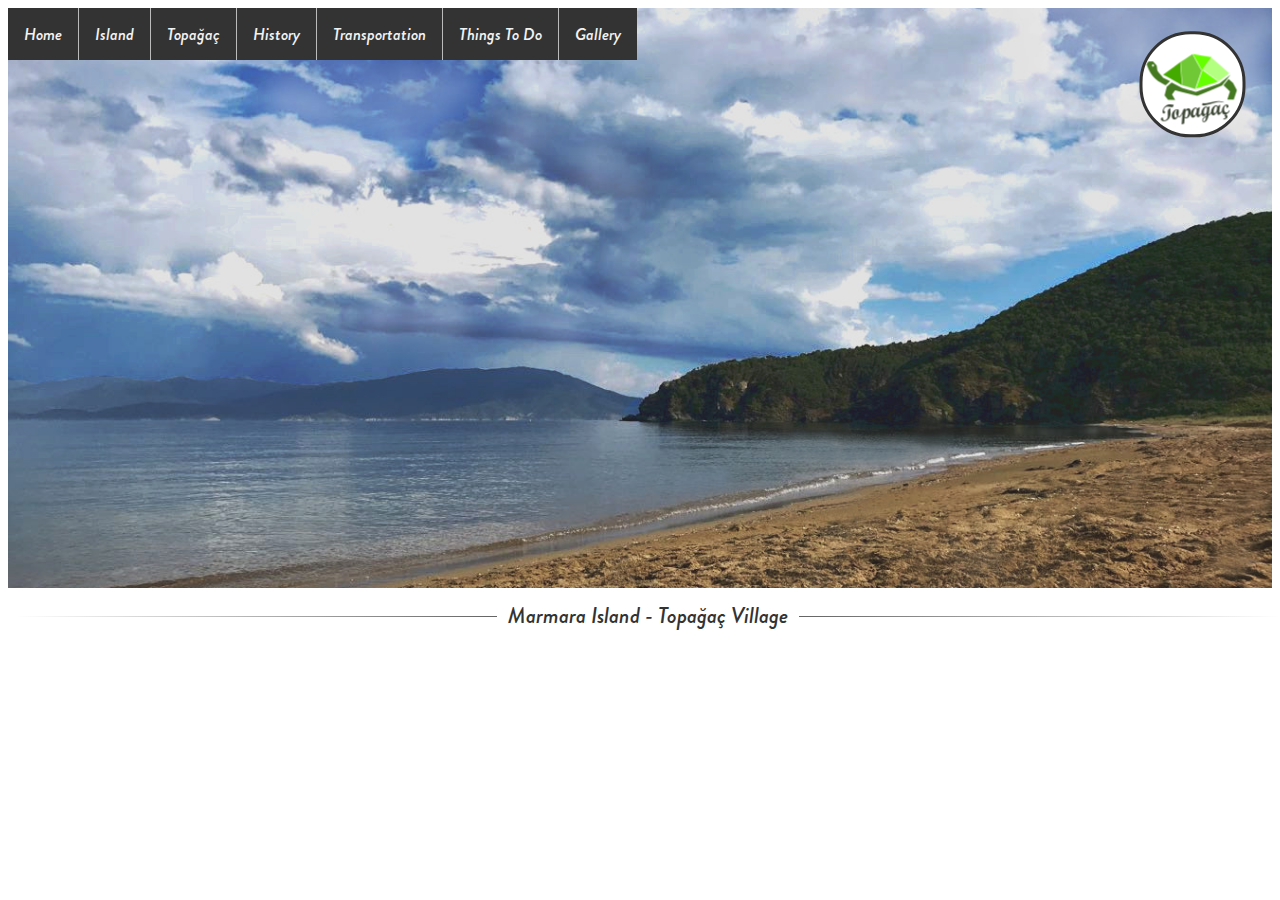
<file: index.html>
<!DOCTYPE html>
<html lang="en">
	<head>
		<link rel="stylesheet" href="css/styles.css" type="text/css">
		<meta charset="UTF-8">
		<title>Marmara Island-Topa&#287;a&#231; Village</title>
			<style>

			</style>
	</head>


	<body>
		<div class="big-image">
			<div class="container">
				<div id="navbar" class="topnav">
						
					<a href="#">Home</a>
					<a href="island.html">Island</a>
					<a href="village.html">Topa&#287;a&#231;</a>
					<a href="history.html">History</a>
					<a href="transportation.html">Transportation</a>
					<a href="things-to-do.html">Things To Do</a>
					<a href="gallery.html">Gallery</a>
				
						
				</div>
			</div>
			<img src="logo/logomedium.png" alt="logo" class="logo">
				
		</div>
		
		<div class="content1">
			<hr class="hr-text" data-content="Marmara Island - Topa&#287;a&#231; Village">
			
			
				
		</div>
		
				
	</body>
	
	

</html>
</file>
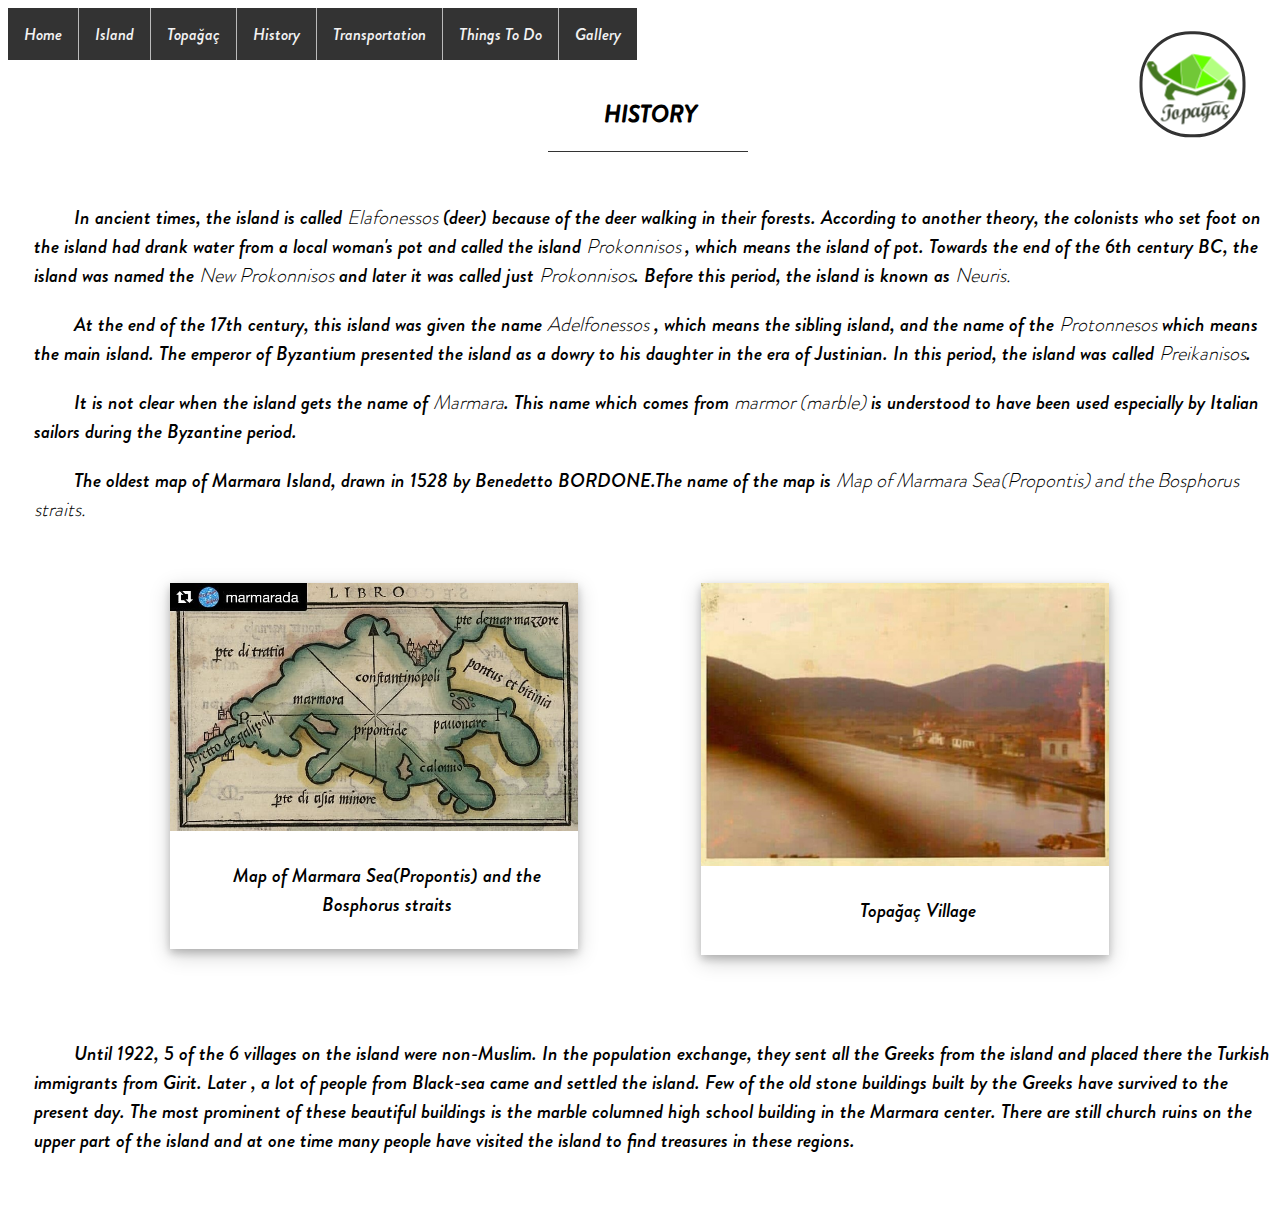
<file: history.html>
<!DOCTYPE html>
<html lang="en">
	<head>
		<link rel="stylesheet" href="css/styles.css" type="text/css">
		<meta charset="UTF-8">
		<title>Marmara Island-Topa&#287;a&#231; Village</title>
			<style>
				
			</style>
	</head>


	<body>	
		<div class="container">
			<div id="navbar" class="topnav">
						
				<a href="index.html">Home</a>
				<a href="island.html">Island</a>
				<a href="village.html">Topa&#287;a&#231;</a>
				<a href="history.html">History</a>
				<a href="transportation.html">Transportation</a>
				<a href="things-to-do.html">Things To Do</a>
				<a href="gallery.html">Gallery</a>
				
						
			</div>
			
		</div><img src="logo/logomedium.png" alt="logo" class="logo">
		<br>
		<div id="history">
			<br>
			<br>
			<h2 class="history">HISTORY</h2>
			<hr style="width:200px;">
			<br>
			<p><span></span>In ancient times, the island is called <em>Elafonessos</em> (deer) because of the deer walking in their forests. 
			According to another theory, the colonists who set foot on the island had drank water from a local woman's pot and 
			called the island <em>Prokonnisos </em>, which means the island of pot. Towards the end of the 6th century BC, the island was
			named the <em>New Prokonnisos</em> and later it was called just <em>Prokonnisos</em>. Before this period, the island is known as <em>Neuris.</em></p>											
														
			<p><span></span>At the end of the 17th century, this island was given the name <em>Adelfonessos</em> , which means the sibling 
			island, and the name of the <em>Protonnesos</em> which means the main island. The emperor of Byzantium presented the 
			island as a dowry to his daughter in the era of Justinian. In this period, the island was called <em>Preikanisos</em>.</p>	

			<p><span></span>It is not clear when the island gets the name of  <em>Marmara</em>. This name which comes from <em>marmor (marble)</em>
			is understood to have been used especially by Italian sailors during the Byzantine period.</p>
			<p><span></span>The oldest map of Marmara Island, drawn in 1528 by Benedetto BORDONE.The name of the map is <em>Map of Marmara Sea(Propontis) and the Bosphorus straits. </em> </p>
			<br>
				
				
			<ul>
				<li style="list-style-type:none;"><div class="a-row">
					<div class="column">
						<a href="images/oldmap.png" target="_blank"><img src="images/oldmap.png" alt="map" class="mera"></a>
						<div class="containee">
							<p>Map of Marmara Sea(Propontis) and the Bosphorus straits</p>
						</div>
					</div>
					<div class="column">
						<a href="images/oldphoto2.jpeg" target="_blank"><img src="images/oldphoto2.jpeg" alt="old photo" class="mera"></a>
						<div class="containee">
							<p>Topağaç Village </p>
						</div>
					</div>
						
				</div>
				</li>
			</ul>
				
							
				
			<br>
			<p><span></span>Until 1922, 5 of the 6 villages on the island were non-Muslim. In the population exchange, they sent all 
			the Greeks from the island and placed there the Turkish immigrants from Girit. Later , a lot of people from Black-sea came 
			and settled the island. Few of the old stone buildings built by the Greeks have survived to the present day. The most 
			prominent of these beautiful buildings is the marble columned high school building in the Marmara center. There are still 
			church ruins on the upper part of the island and at one time many people have visited the island to find treasures in these regions.</p>
			
		</div>
			<br>
			<br>
		<script>
			window.onscroll = function() {myFunction()};		// When the user scrolls the page, execute myFunction 

			var navbar = document.getElementById("navbar");		// Get the navbar
			var sticky = navbar.offsetTop;						// Get the offset position of the navbar

			// Add the sticky class to the navbar when you reach its scroll position. Remove "sticky" when you leave the scroll position
			function myFunction() {
				if (window.pageYOffset >= sticky) {
					navbar.classList.add("sticky")
				} else {
					navbar.classList.remove("sticky");
				}
			}
		</script>
	
	
	</body>
</html>
</file>
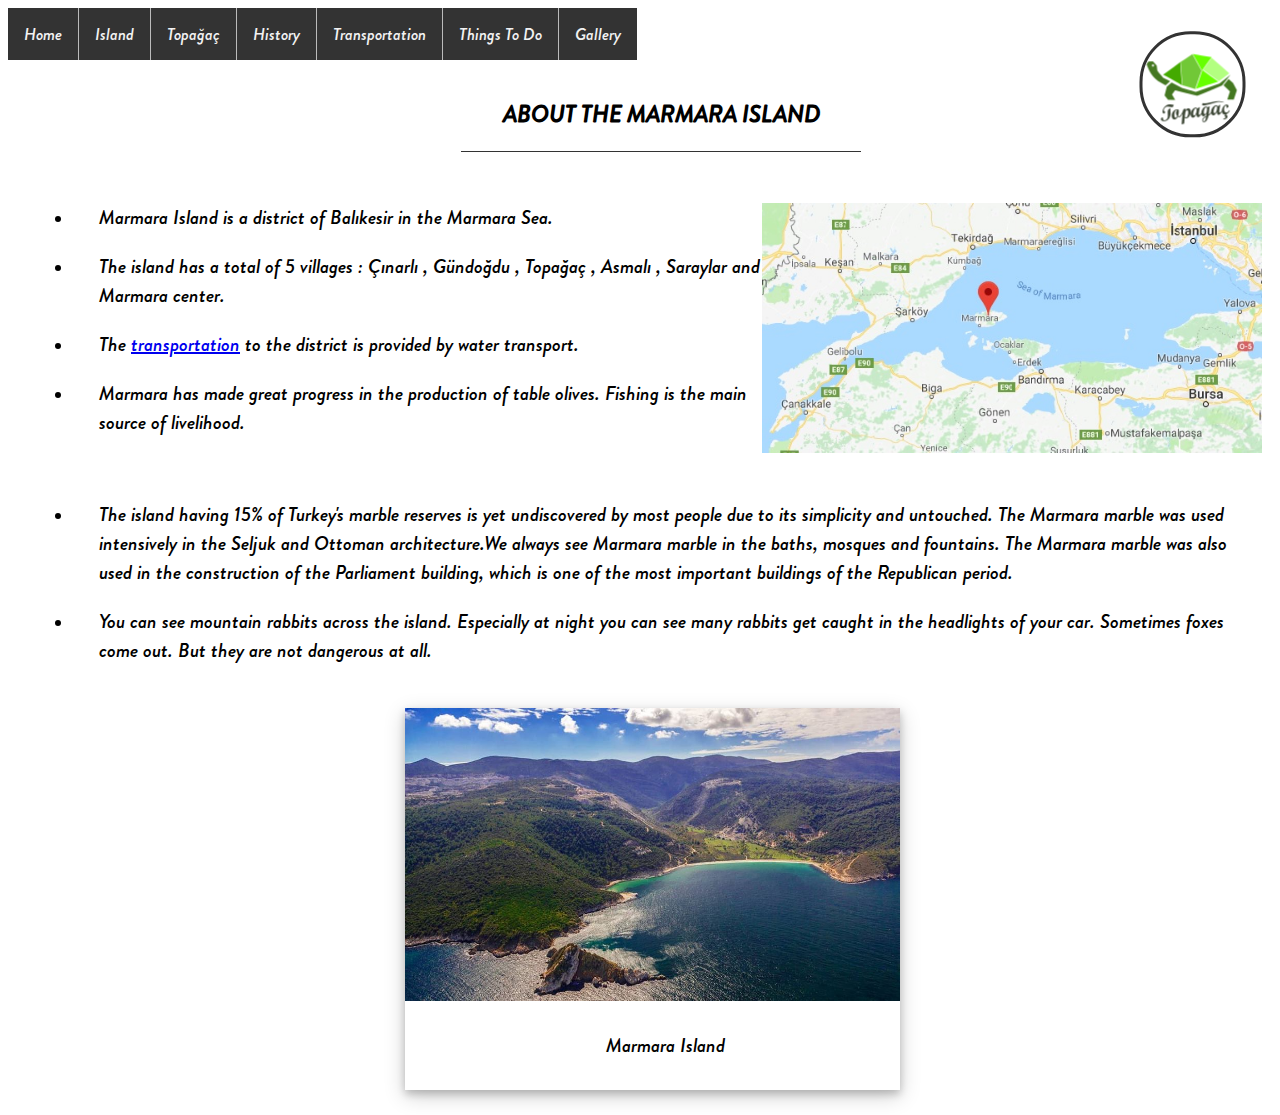
<file: island.html>
<!DOCTYPE html>
<html lang="en">
	<head>
		<link rel="stylesheet" href="css/styles.css" type="text/css">
		<meta charset="UTF-8">
		<title>Marmara Island-Topa&#287;a&#231; Village</title>
			<style>

			</style>
	</head>


	<body>
		<div class="container">
			<div id="navbar" class="topnav">
						
				<a href="index.html">Home</a>
				<a href="island.html">Island</a>
				<a href="village.html">Topağaç</a>
				<a href="history.html">History</a>
				<a href="transportation.html">Transportation</a>
				<a href="things-to-do.html">Things To Do</a>
				<a href="gallery.html">Gallery</a>
				
						
			</div>
		</div><img src="logo/logomedium.png" alt="logo" class="logo">
		<br>
		
		<div style="padding-left:25px;" id="island" class="about-the-island">
			<br>
			<br>
			<h2>ABOUT THE MARMARA ISLAND</h2>
			<hr style="width:400px;">
			<br>
			<a href="images/marmara-adası-nerede.png" target="_blank"><img style="text-align:center;float:right;padding-top:20px;height: auto; width: auto; max-width: 500px; max-height: 500px;padding-right:10px;" src="images/marmara-adası-nerede.png" alt="location of island"></a>
			<ul>
						
				<li><p>Marmara Island is a district of Balıkesir in the Marmara Sea.</p></li>
				<li><p>The island has a total of 5 villages : Çınarlı , Gündoğdu , Topağaç , Asmalı , Saraylar and Marmara center.</p></li>
				<li><p>The <a href="transportation.html">transportation</a> to the district is provided by water transport.</p></li>
				<li><p>Marmara has made great progress in the production of table olives. Fishing is the main source of livelihood.</p><br></li>
						
				<li><p>The island having 15% of Turkey's marble reserves is yet undiscovered by most people due to its simplicity and untouched. 
				The Marmara marble was used intensively in the Seljuk and Ottoman architecture.We always see Marmara marble in the baths, mosques and
				fountains. The Marmara marble was also used in the construction of the Parliament building, which is one of the most 
				important buildings of the Republican period.</p></li>
				<li><p>You can see mountain rabbits across the island. Especially at night you can see many rabbits get caught in the headlights of your 
				car. Sometimes foxes come out. But they are not dangerous at all.</p></li>
						
			</ul>
			<br>
			<div class="polaroid">
				<a href="images/marmaraadası.png" target="_blank"><img src="images/marmaraadası.png" alt="photo from island" class="mera"></a>
				<div class="containee">
					<p>Marmara Island </p>
				</div>
			</div>	
		
		</div>
	
	
	
		<script>
			window.onscroll = function() {myFunction()};		// When the user scrolls the page, execute myFunction 

			var navbar = document.getElementById("navbar");		// Get the navbar
			var sticky = navbar.offsetTop;						// Get the offset position of the navbar

			// Add the sticky class to the navbar when you reach its scroll position. Remove "sticky" when you leave the scroll position
			function myFunction() {
				if (window.pageYOffset >= sticky) {
					navbar.classList.add("sticky")
				} else {
					navbar.classList.remove("sticky");
				}
			}
		</script>
	
	</body>
</html>
</file>
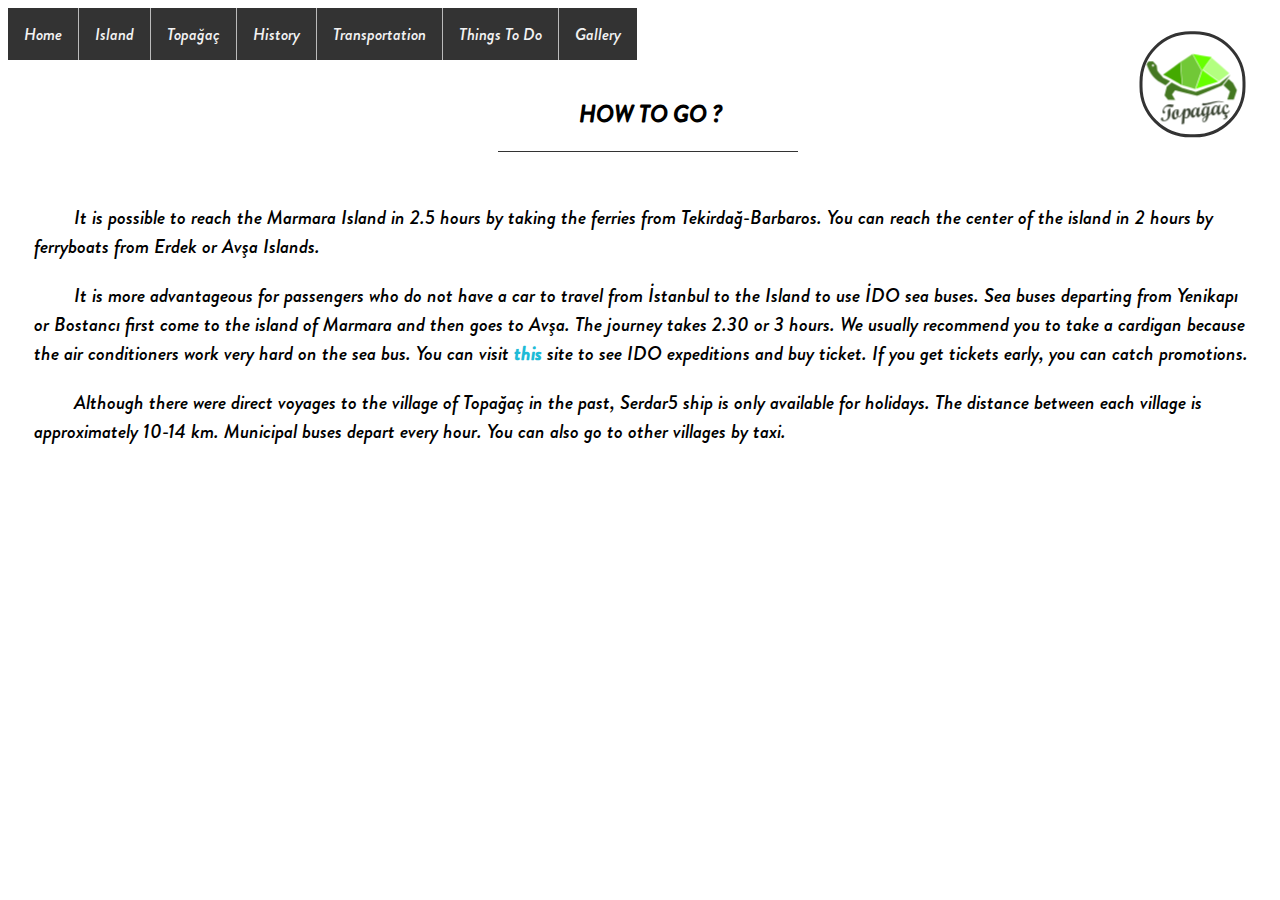
<file: transportation.html>
<!DOCTYPE html>
<html lang="en">
	<head>
		<link rel="stylesheet" href="css/styles.css" type="text/css">
		<meta charset="UTF-8">
		<title>Marmara Island-Topa&#287;a&#231; Village</title>
			<style>

			</style>
	</head>




	<body>
		<div class="container">
			<div id="navbar" class="topnav">
						
				<a href="index.html">Home</a>
				<a href="island.html">Island</a>
				<a href="village.html">Topağaç</a>
				<a href="history.html">History</a>
				<a href="transportation.html">Transportation</a>
				<a href="things-to-do.html">Things To Do</a>
				<a href="gallery.html">Gallery</a>
				
						
			</div>
		</div><img src="logo/logomedium.png" alt="logo" class="logo">
		<br>
		
		<div  id="trans"> 
			<br>
			<br>
			<h2 class="how-to-go">HOW TO GO ?</h2>
			<hr style="width:300px;">
			<br>
			<p><span></span>It is possible to reach the Marmara Island in 2.5 hours by taking the ferries from Tekirdağ-Barbaros.
			You can reach the center of the island in 2 hours by ferryboats from Erdek or Avşa Islands.</p>
			<p><span ></span>It is more advantageous for passengers who do not have a car to travel from İstanbul to the
			Island to use İDO sea buses. Sea buses departing from Yenikapı or Bostancı first come to the island
			of Marmara and then goes to Avşa. The journey takes 2.30 or 3 hours. We usually recommend you to 
			take a cardigan because the air conditioners work very hard on the sea bus. You can visit 
			<a href="https://www.ido.com.tr/" id="ido" target="_blank">this</a> site to see IDO expeditions and buy ticket. If you get 
			tickets early, you can catch promotions.</p>
			<p><span ></span>Although there were direct voyages to the village of Topağaç in the past, Serdar5 ship is
			only available for holidays. The distance between each village is approximately 10-14 km.
			Municipal buses depart every hour. You can also go to other villages by taxi.</p>
		</div>
		
		<script>
			window.onscroll = function() {myFunction()};		// When the user scrolls the page, execute myFunction 

			var navbar = document.getElementById("navbar");		// Get the navbar
			var sticky = navbar.offsetTop;						// Get the offset position of the navbar

			// Add the sticky class to the navbar when you reach its scroll position. Remove "sticky" when you leave the scroll position
			function myFunction() {
				if (window.pageYOffset >= sticky) {
					navbar.classList.add("sticky")
				} else {
					navbar.classList.remove("sticky");
				}
			}
		</script>
	</body>
</html>
</file>
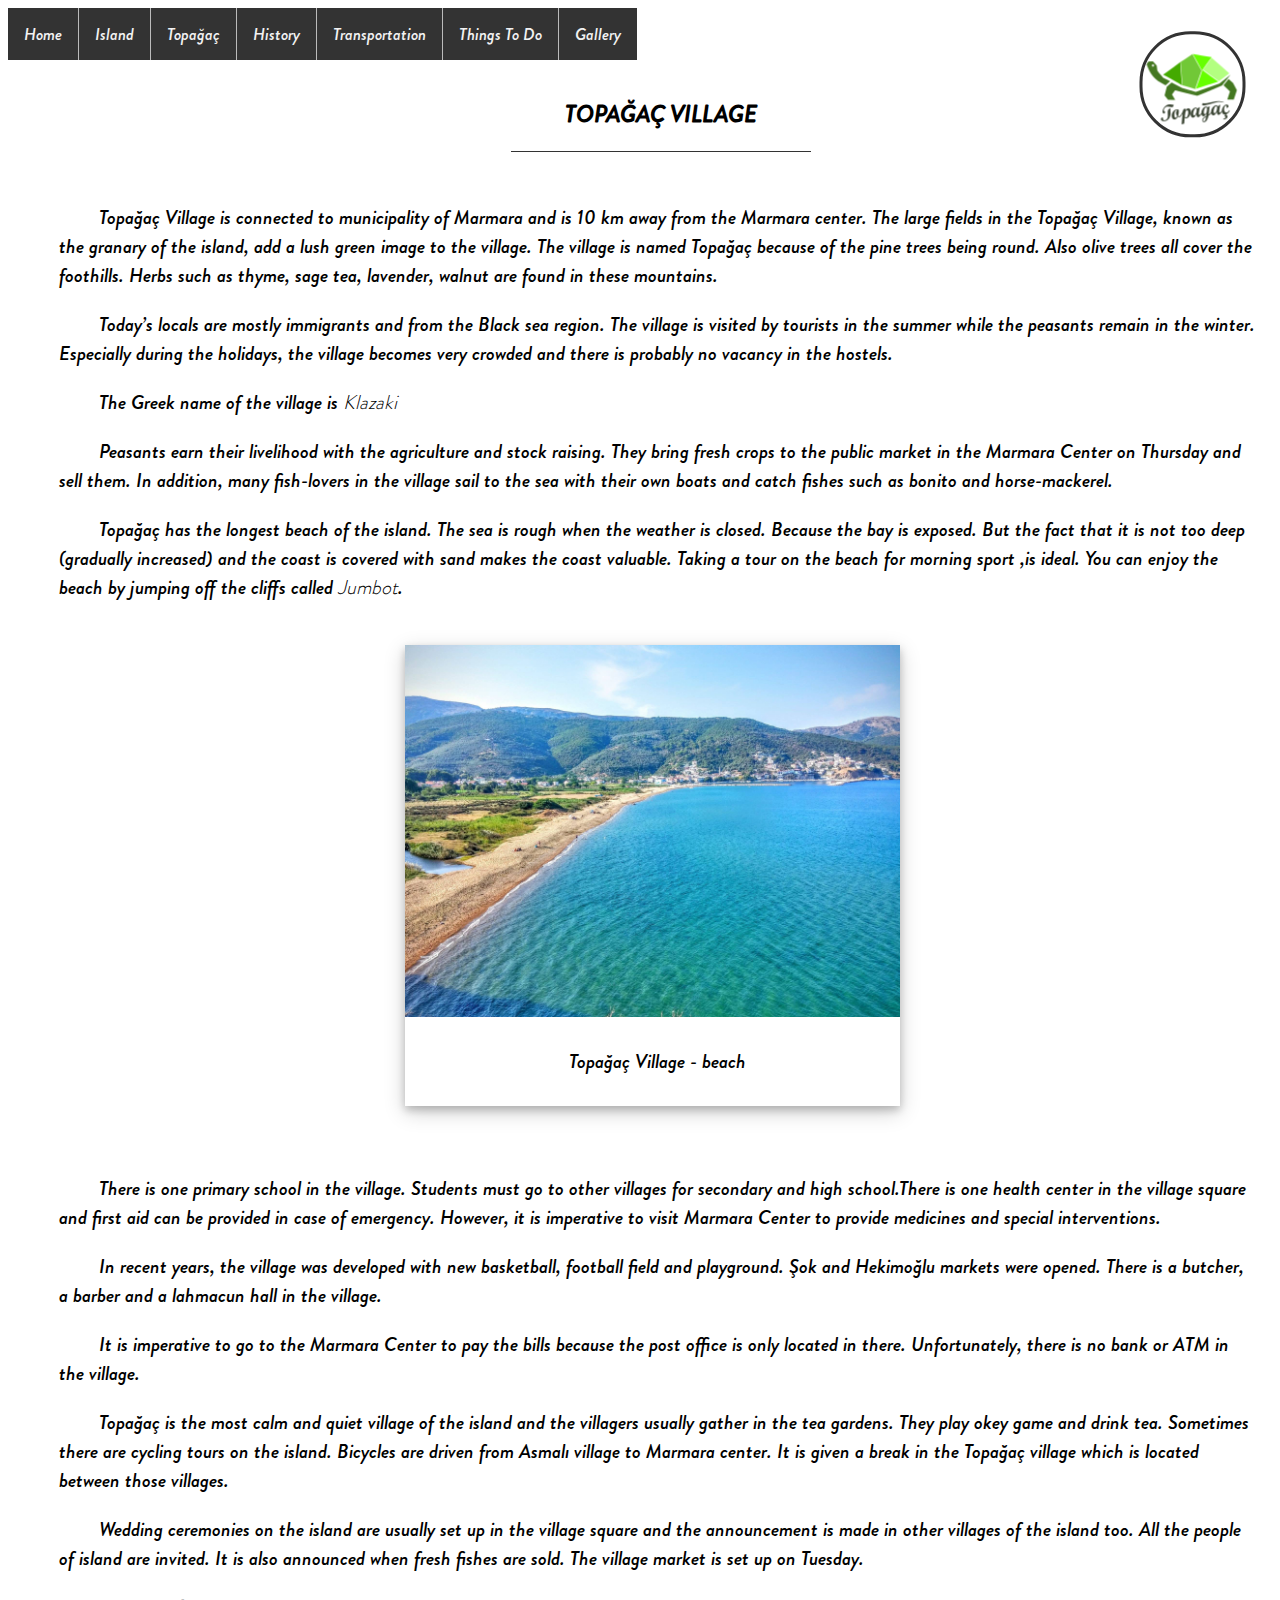
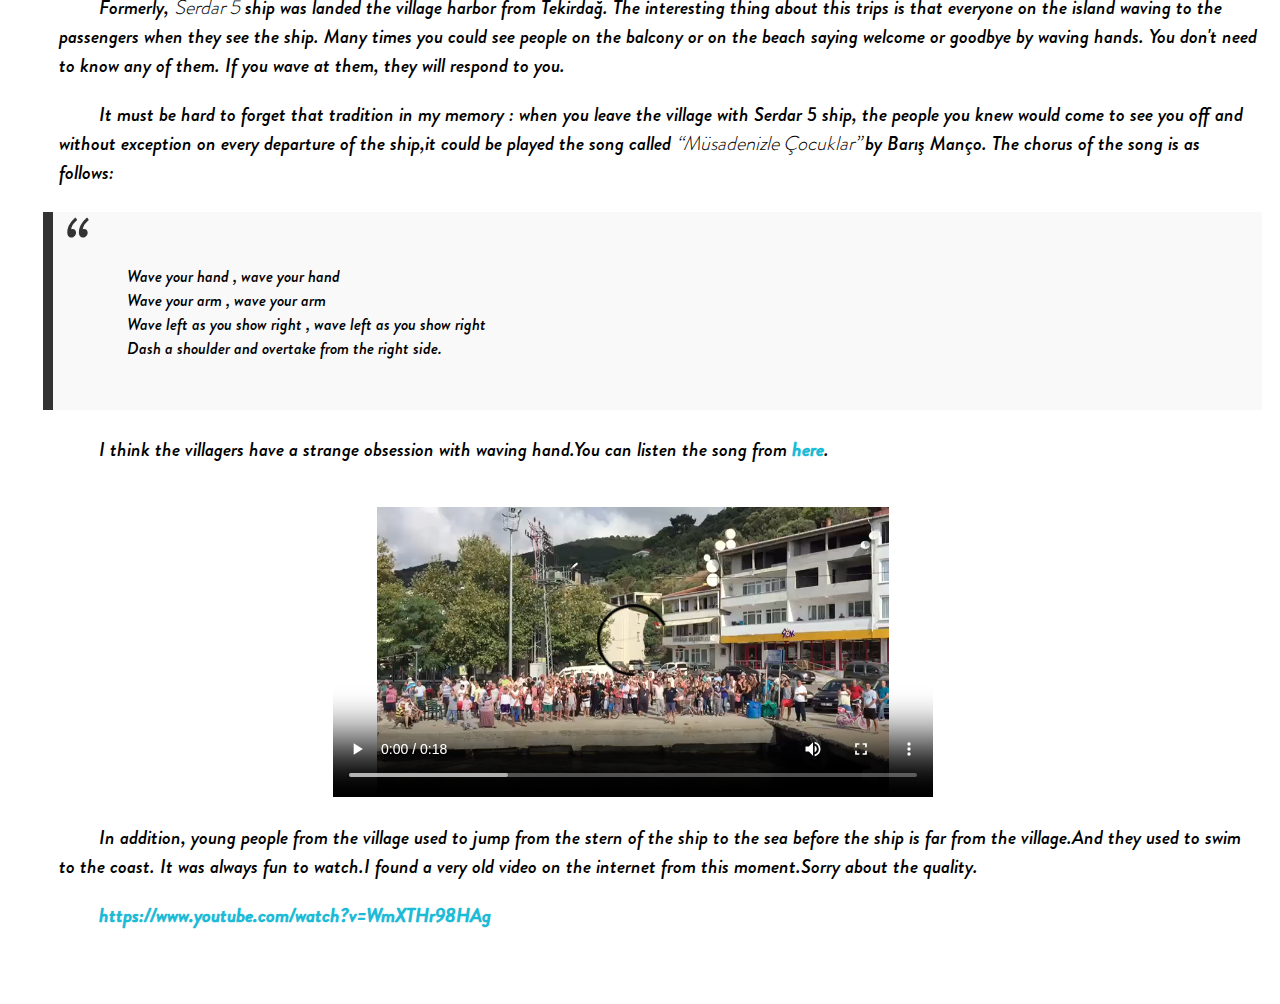
<file: village.html>
<!DOCTYPE html>
<html lang="en">
	<head>
		<link rel="stylesheet" href="css/styles.css" type="text/css">
		<meta charset="UTF-8">
		<title>Marmara Island-Topa&#287;a&#231; Village</title>
			<style>

			</style>
	</head>


	<body>
		<div class="container">
			<div id="navbar" class="topnav">
						
				<a href="index.html">Home</a>
				<a href="island.html">Island</a>
				<a href="village.html">Topa&#287;a&#231;</a>
				<a href="history.html">History</a>
				<a href="transportation.html">Transportation</a>
				<a href="things-to-do.html">Things To Do</a>
				<a href="gallery.html">Gallery</a>
				
						
			</div>
		</div>	<img src="logo/logomedium.png" alt="logo" class="logo">
		<br>
		<div style="padding-left:25px;" id="topagac" class="about-the-village">
				<br>
				<br>
				<h2>TOPAĞAÇ VILLAGE</h2>
				<hr style="width:300px;">
				<br>
				<p><span ></span>Topağaç Village is connected to municipality of Marmara and is 10 km away from the Marmara center. 
				The large fields in the Topağaç Village, known as the granary of the island, add a lush green image to 
				the village. The village is named Topağaç because of the pine trees being round. Also olive trees all 
				cover the foothills. Herbs such as thyme, sage tea, lavender, walnut are found in these mountains.</p>
				<p><span></span>Today’s locals are mostly immigrants and from the Black sea region. The village is visited by 
				tourists in the summer while the peasants remain in the winter. Especially during the holidays, 
				the village becomes very crowded and there is probably no vacancy in the hostels.</p>
				<p><span></span>The Greek name of the village is <em>Klazaki</em></p>
				<p><span></span>Peasants earn their livelihood with the agriculture and stock raising. They bring fresh crops 
				to the public market in the Marmara Center on Thursday and sell them. In addition, many fish-lovers in 
				the village sail to the sea with their own boats and catch fishes such as bonito and horse-mackerel.</p>
				<p><span></span>Topağaç has the longest beach of the island. The sea is rough when the weather is closed. Because 
				the bay is exposed. But the fact that it is not too deep (gradually increased) and the coast is 
				covered with sand makes the coast valuable. Taking a tour on the beach for morning sport ,is ideal. 
				You can enjoy the beach by jumping off the cliffs called <em>Jumbot</em>.</p>
				<br>
				<div class="polaroid">
					<a href="images/meraburnu.jpg" target="_blank"><img src="images/meraburnu.jpg" alt="from the mera" class="mera"></a>
					<div class="containee">
						<p>Topa&#287;a&#231; Village - <i>beach</i></p>
					</div>
				</div>
				
				<br>
				<p><span ></span>There is one primary school in the village. Students must go to other villages for secondary and 
				high school.There is one health center in the village square and first aid can be provided in case of 
				emergency. However, it is imperative to visit Marmara Center to provide medicines and special interventions.</p>
				<p><span></span>In recent years, the village was developed with new basketball, football field and playground.
				Şok and Hekimoğlu markets were opened. There is a butcher, a barber and a lahmacun hall in the village.</p>
				<p><span ></span>It is imperative to go to the Marmara Center to pay the bills because the post office is only located 
				in there. Unfortunately, there is no bank or ATM in the village.</p>
				<p><span></span>Topağaç is the most calm and quiet village of the island and the villagers usually gather 
				in the tea gardens. They play okey game and drink tea. Sometimes there are cycling tours on the island.
				Bicycles are driven from Asmalı village to Marmara center. It is given a break in the Topağaç village 
				which is located between those villages.</p>
				<p><span ></span>Wedding ceremonies on the island are usually set up in the village square and the announcement 
				is made in other villages of the island too. All the people of island are invited. It is also 
				announced when fresh fishes are sold. The village market is set up on Tuesday.</p>
				<p><span ></span>Formerly, <em>Serdar 5</em> ship was landed the village harbor from Tekirdağ. The interesting thing about 
				this trips is that everyone on the island waving to the passengers when they see the ship. Many times
				you could see people on the balcony or on the beach saying welcome or goodbye by waving hands. You don't 
				need to know any of them. If you wave at them, they will respond to you.</p>
				<p><span ></span>It must be hard to forget that tradition in my memory : when you leave the village 
				with Serdar 5 ship, the people you knew would come to see you off and without exception
				on every departure of the ship,it could be played the song called <em>“Müsadenizle Çocuklar” </em>
				 by Barış Manço. The chorus of the song is as follows: </p>
				<blockquote><pre>
		Wave your hand , wave your hand
		Wave your arm , wave your arm
		Wave left as you show right , wave left as you show right
		Dash a shoulder and overtake from the right side.
				</pre></blockquote>
				<p><span></span>I think the villagers have a strange obsession with waving hand.You can
				listen the song from <a href="https://www.youtube.com/watch?v=DSI-Kuetzq4" target="_blank" id="barıs_manco">here</a>.</p>
				<br>
			
				<video width="600" height="290" controls src="images/serdar_5.mp4" style="transform: translate(+50%, 0%);" ></video>
				
				<br>
				<p><span ></span>In addition, young people from the village used to jump from the stern of the 
				ship to the sea before the ship is far from the village.And they used to swim to the coast.
				It was always fun to watch.I found a very old video on the internet from this moment.Sorry about the quality.</p>
				<p><span></span><a href="https://www.youtube.com/watch?v=WmXTHr98HAg" target="_blank" id="serdar_5">https://www.youtube.com/watch?v=WmXTHr98HAg</a></p>
				
			</div>
			<br>
			<br>
			
			<script>
			window.onscroll = function() {myFunction()};		// When the user scrolls the page, execute myFunction 

			var navbar = document.getElementById("navbar");		// Get the navbar
			var sticky = navbar.offsetTop;						// Get the offset position of the navbar

			// Add the sticky class to the navbar when you reach its scroll position. Remove "sticky" when you leave the scroll position
			function myFunction() {
				if (window.pageYOffset >= sticky) {
					navbar.classList.add("sticky")
				} else {
					navbar.classList.remove("sticky");
				}
			}
		</script>
	
	
	
	
	</body>
</html>
</file>
<file: css/styles.css>
@font-face {
   font-family: myFont;
   src: url(font/brandon-grotesque-medium-italic-58a8a3c40866a.otf);
   
}
@font-face {
   font-family: myEmpFont;
   src: url(font/brandon-grotesque-light-58a8a4b38001d.otf);
   
}

* {
   font-family: myFont;
}

em{
	font-family:myEmpFont;
}
/*
.main-title{
text-align:center;
font-style:italic;
color:#333;
font-size:22px;
padding-left:23px;

}*/

.hr-text {
  line-height: 1em;
  position: relative;
  outline: 0;
  border: 0;

  text-align: center;
  height: 1.5em;
 
  font-size:22px;
  background-color:transparent;
}
.hr-text:before {
    content: '';
    
    background: linear-gradient(to right, transparent, #333,transparent);
    position: absolute;
    left: 0;
    top: 50%;
    width: 100%;
    height: 1px;
  }
 .hr-text:after {
    content: attr(data-content);
    position: relative;
    display: inline-block;
    

    padding: 0 .5em;
    line-height: 1.5em;
    
    background-color: white;
  }
  


span{
	margin-left:40px;
}



.big-image{
	background-image: url("../images/gimp/beach2.jpg");
	min-height: 580px;
	background-position: center;
	background-repeat: no-repeat;
	background-size: cover;
	
	
	position: relative;
}




p{
	font-size:20px;
	padding-left:26px;
}

.container{
  position: absolute;
  margin: 0px;	/* was 20px before*/
  width: auto;
	
}

.topnav {
  overflow: hidden;
  background-color: #333;
 
}

.topnav a {
  float: left;
  color: #f2f2f2;
  text-align: center;
  padding: 14px 16px;
  text-decoration: none;
  font-size: 17px;
  
   border-right:1px solid #bbb;
   
   
}

.topnav a:hover {
  background-color: #ddd;
  color: black;
}

.topnav a:last-child {
    border-right: none;
}

.logo{
	float:right;
	
	background-color:white;
	padding-right:0px;
	border-radius: 48%; border: 3px solid #333;
	 /*border-radius: 25px;
   
    padding: 0px; */
     transform: translate(-25%, +22%);
	
	
}



.about-the-island li{
	padding-left:0px;
	
}

.about-the-island li p{
padding-right:15px;

}

#topagac p{
	padding-right:15px;
}

#trans p{
	margin-right:20px;

}

#tips p{
	
	padding-right:20px;
}
.mera{
	display: block;
    margin-left: auto;
    margin-right: auto;
	width:100%;
}

.polaroid {
  width: 40%;
  background-color: white;
  box-shadow: 0 4px 8px 0 rgba(0, 0, 0, 0.2), 0 6px 20px 0 rgba(0, 0, 0, 0.19);
  margin-bottom: 25px;
  margin-left:30%;
  
  
}

.containee{			/*text under the photo*/
  text-align: center;
  padding: 10px 20px;
  
}
blockquote {	
  background: #f9f9f9;
  border-left: 10px solid #333;
  margin: 1.5em 10px;
  padding: 0.5em 10px;
  quotes: "\201C""\201D""\2018""\2019";
  font-size:17px;
}
blockquote:before {		/* " part */
  color: #333;
  content: open-quote;
  font-size: 4em;
  line-height: 0.1em;
  margin-right: 0.25em;
  vertical-align: -0.4em;
}
blockquote p {
  display: inline;
}

.sticky {
  position: fixed;
  top:0;
 
}
.sticky + .content {
  padding-top: 60px;
}

#ido , #barıs_manco , #serdar_5 ,#transportation a:link {
    color: #ff4d00;
    background-color: transparent;
    text-decoration: none;
	font-weight:bold;
}

#ido , #barıs_manco , #serdar_5 , #transportation a:visited {
    color: 	#1ebbd7;
    background-color: transparent;
    text-decoration: none;
	font-weight:bold;
}

hr{
	border: none;
    height: 1px;
    color: #333; 
    background-color: #333; 
	transform: translate(+8px, 0%);
}

h2{
	text-align:center;
	transform: translate(+5%, 0%);
}

td img{
	width:300px;
	height:195px;
	border: 1px solid #ddd;
    border-radius: 12px;
    padding: 5px;
    
}

td img:hover{
    box-shadow: 0 0 2px 1px rgba(0, 140, 186, 0.5);
}


table{
	padding-left:150px;
	width:82%;
	
}

td{
	
padding:25px;
}

.column{
	float: left;
    width: 33.33%;
    background-color: white;
	box-shadow: 0 4px 8px 0 rgba(0, 0, 0, 0.2), 0 6px 20px 0 rgba(0, 0, 0, 0.19);
	margin-bottom: 25px;
	margin-left:10%;
}

.a-row::after {
    content: "";
    clear: both;
    display: table;
}

.things-to-doo.ul.li{
	list-style-type: circle;
	margin-left:30px;
}
</file>
